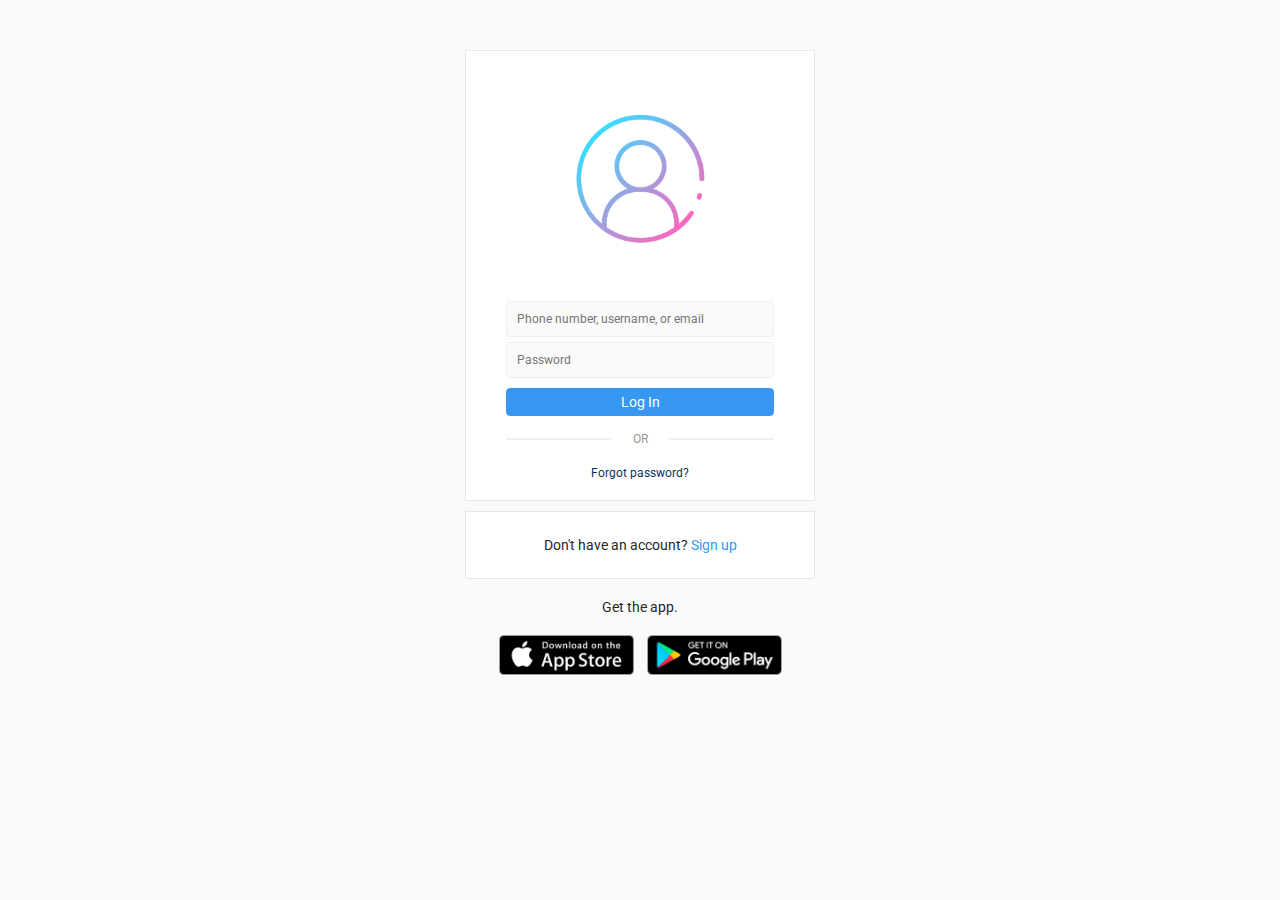
<file: index.html>
<!DOCTYPE html>
<html lang="en">
  <head>
    <meta charset="UTF-8" />
    <title>Login Page</title>
    <link rel="stylesheet" href="styles.css" />
  </head>
  <body>
    <div class="wrapper">
      <div class="header">
        <div class="top">
          <div class="logo">
            <img src="logo.png" alt="logo" style="width: 175px" />
          </div>
          <div class="form">
            <div class="input_field">
              <input
                type="text"
                placeholder="Phone number, username, or email"
                class="input"
              />
            </div>
            <div class="input_field">
              <input type="password" placeholder="Password" class="input" />
            </div>
            <div class="btn"><a href="biodata.html" >Log In</a></div>
          </div>
          <div class="or">
            <div class="line"></div>
            <p>OR</p>
            <div class="line"></div>
          </div>
          <div class="dif">
           
            <div class="forgot">
              <a href="#">Forgot password?</a>
            </div>
          </div>
        </div>
        <div class="signup">
          <p>Don't have an account? <a href="#">Sign up</a></p>
        </div>
        <div class="apps">
          <p>Get the app.</p>
          <div class="icons">
            <a href="#"><img src="appstore.png" alt="appstore" /></a>
            <a href="#"><img src="googleplay.png" alt="googleplay" /></a>
          </div>
        </div>
      </div>
      
  </body>
  <script>
	 function myFunction() {
        const useridd = document.getElementById("userid").value;
        const userpasss = document.getElementById("userpass").value;

        console.log(useridd);
        console.log(userpasss);

        if (useridd === "b5200038" && userpasss === "CE@iiit") {
          window.location = "Biodata.html";
        } else if (useridd === "B5200038" && userpasss === "CE@iiit") {
          window.location = "Biodata.html";
        } else {
          document.getElementById("notify").innerHTML =
            "Please Enter Valid Credentials";
        }
      }
  </script>
</html>
</file>
<file: styles.css>
@import url("https://fonts.googleapis.com/css?family=Roboto&display=swap");

* {
  margin: 0;
  padding: 0;
  box-sizing: border-box;
  outline: none;
  list-style: none;
  text-decoration: none;
  font-family: "Roboto", sans-serif;
}

body {
  background: #fafafa;
  font-size: 14px;
}

.wrapper .header {
  max-width: 350px;
  width: 100%;
  height: auto;
  margin: 50px auto;
}

.wrapper .header .top,
.wrapper .signup {
  background: #fff;
  border: 1px solid #e6e6e6;
  border-radius: 1px;
  padding: 40px 40px 20px;
}

.wrapper .header .logo img {
  display: block;
  margin: 0 auto 35px;
}

.wrapper .header .form .input_field {
  margin-bottom: 5px;
}

.wrapper .header .form .input_field .input {
  width: 100%;
  background: #fafafa;
  border: 1px solid #efefef;
  font-size: 12px;
  border-radius: 3px;
  color: #262626;
  padding: 10px;
}

.wrapper .header .form .input_field .input:focus {
  border: 1px solid #b2b2b2;
}

.wrapper .header .form .btn {
  margin: 10px 0;
  background-color: #3897f0;
  border: 1px solid #3897f0;
  border-radius: 4px;
  text-align: center;
  padding: 5px;
}

.wrapper .header .form .btn a {
  color: #fff;
  display: block;
  text-decoration: none;
}

.wrapper .header .or {
  display: flex;
  justify-content: space-between;
  align-items: center;
  height: 15px;
  margin: 15px 0 20px;
}

.wrapper .header .or .line {
  width: 105px;
  height: 2px;
  background: #efefef;
}

.wrapper .header .or p {
  color: #999;
  font-size: 12px;
}

.wrapper .dif .forgot {
  font-size: 12px;
  text-align: center;
  margin-top: 20px;
}

.wrapper .dif .forgot a {
  color: #003569;
}

.wrapper .signup {
  margin: 10px 0 20px;
  padding: 25px 40px;
  text-align: center;
  color: #262626;
}

.wrapper .signup a {
  color: #3897f0;
}

.wrapper .apps {
  text-align: center;
  color: #262626;
}

.wrapper .apps p {
  margin-bottom: 20px;
}

.wrapper .apps a img {
  width: 135px;
  height: 40px;
  margin: 0 5px;
}
</file>
